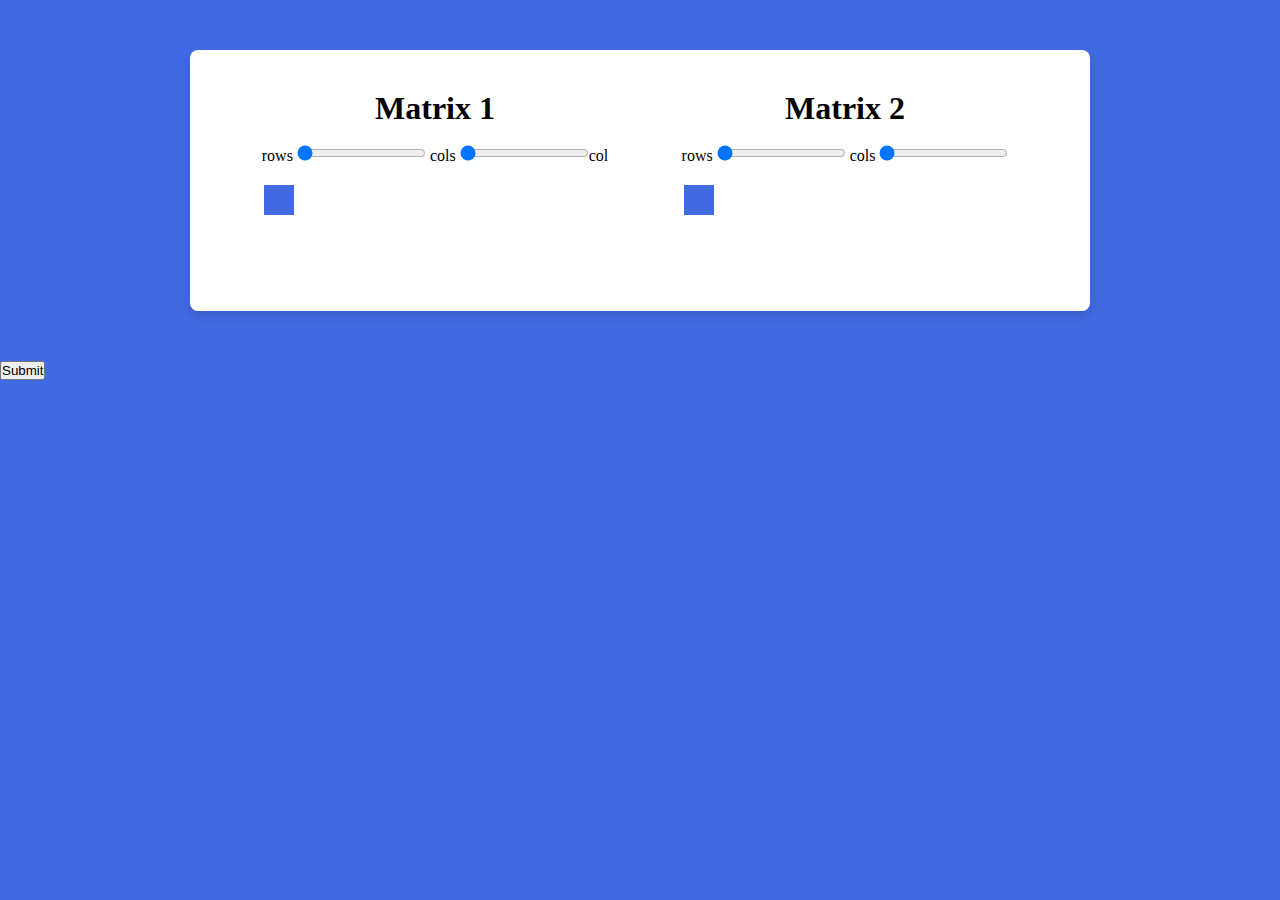
<file: matrix/index.html>
<!DOCTYPE html>
<html lang="en">

<head>
    <meta charset="UTF-8">
    <meta name="viewport" content="width=device-width, initial-scale=1.0">
    <meta http-equiv="X-UA-Compatible" content="ie=edge">
    <title>Matrix</title>
    <link rel="stylesheet" href="index.css">
    <script src="index.js" defer></script>
</head>

<body>
    <div class="wrapper">
        <div class="matrix1">
            <h1>Matrix 1</h1><br>
            <label for="">rows</label>
            <input type="range" class="row" value="1" min="1" max="10">
            <label for="">cols</label>
            <input type="range" class="col" value="1" min="1" max="10">col<br><br>
            <table>
                <tbody></tbody>
            </table><br><br><br>
        </div>
        <div class="matrix2">
            <h1>Matrix 2</h1><br>
            <label for="">rows</label>
            <input type="range" class="row" value="1" min="1" max="10">
            <label for="">cols</label>
            <input type="range" class="col" value="1" min="1" max="10"><br><br>
            <table>
                <tbody></tbody>
            </table><br><br><br>
            <!-- <button>Submit</button> -->
        </div>
    </div>
    <button>Submit</button>
</body>

</html>
</file>
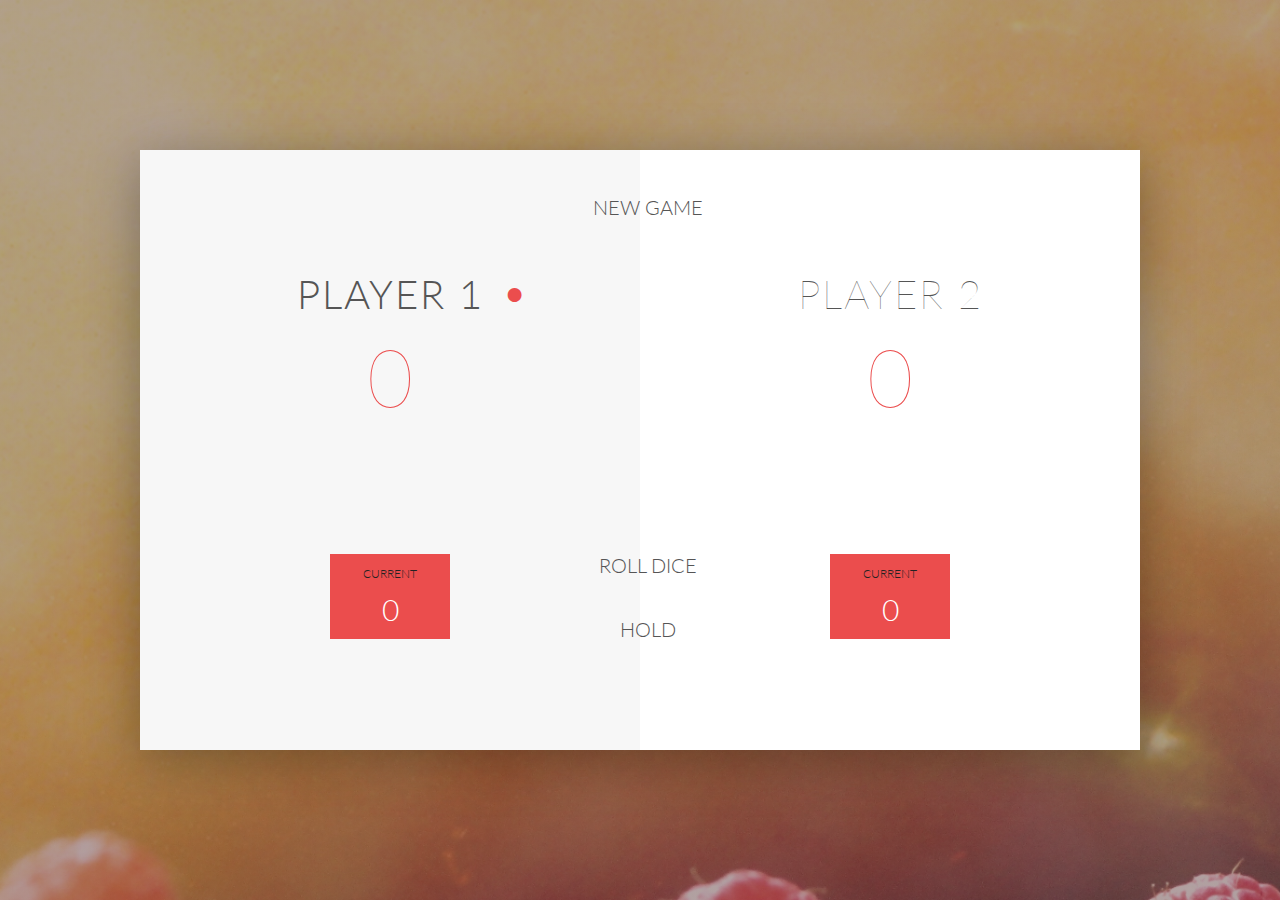
<file: pig game/index.html>
<!DOCTYPE html>
<html lang="en">

<head>
    <meta charset="UTF-8">
    <link href="https://fonts.googleapis.com/css?family=Lato:100,300,600" rel="stylesheet" type="text/css">
    <link href="http://code.ionicframework.com/ionicons/2.0.1/css/ionicons.min.css" rel="stylesheet" type="text/css">
    <link type="text/css" rel="stylesheet" href="./css/index.css">

    <title>Pig Game</title>
</head>

<body>
    <div class="wrapper clearfix">
        <div class="player-0-panel active">
            <div class="player-name" id="name-0">Player 1</div>
            <div class="player-score" id="score-0">0</div>
            <div class="player-current-box">
                <div class="player-current-label">Current</div>
                <div class="player-current-score" id="current-0">0</div>
            </div>
        </div>

        <div class="player-1-panel">
            <div class="player-name" id="name-1">Player 2</div>
            <div class="player-score" id="score-1">0</div>
            <div class="player-current-box">
                <div class="player-current-label">Current</div>
                <div class="player-current-score" id="current-1">0</div>
            </div>
        </div>

        <button class="btn-new"><i class="ion-ios-plus-outline"></i>New game</button>
        <button class="btn-roll"><i class="ion-ios-loop"></i>Roll dice</button>
        <button class="btn-hold"><i class="ion-ios-download-outline"></i>Hold</button>

        <img src="./assets/dice-5.png" alt="Dice" class="dice">
    </div>

</body>
<script src="./js/index.js"></script>

</html>
</file>
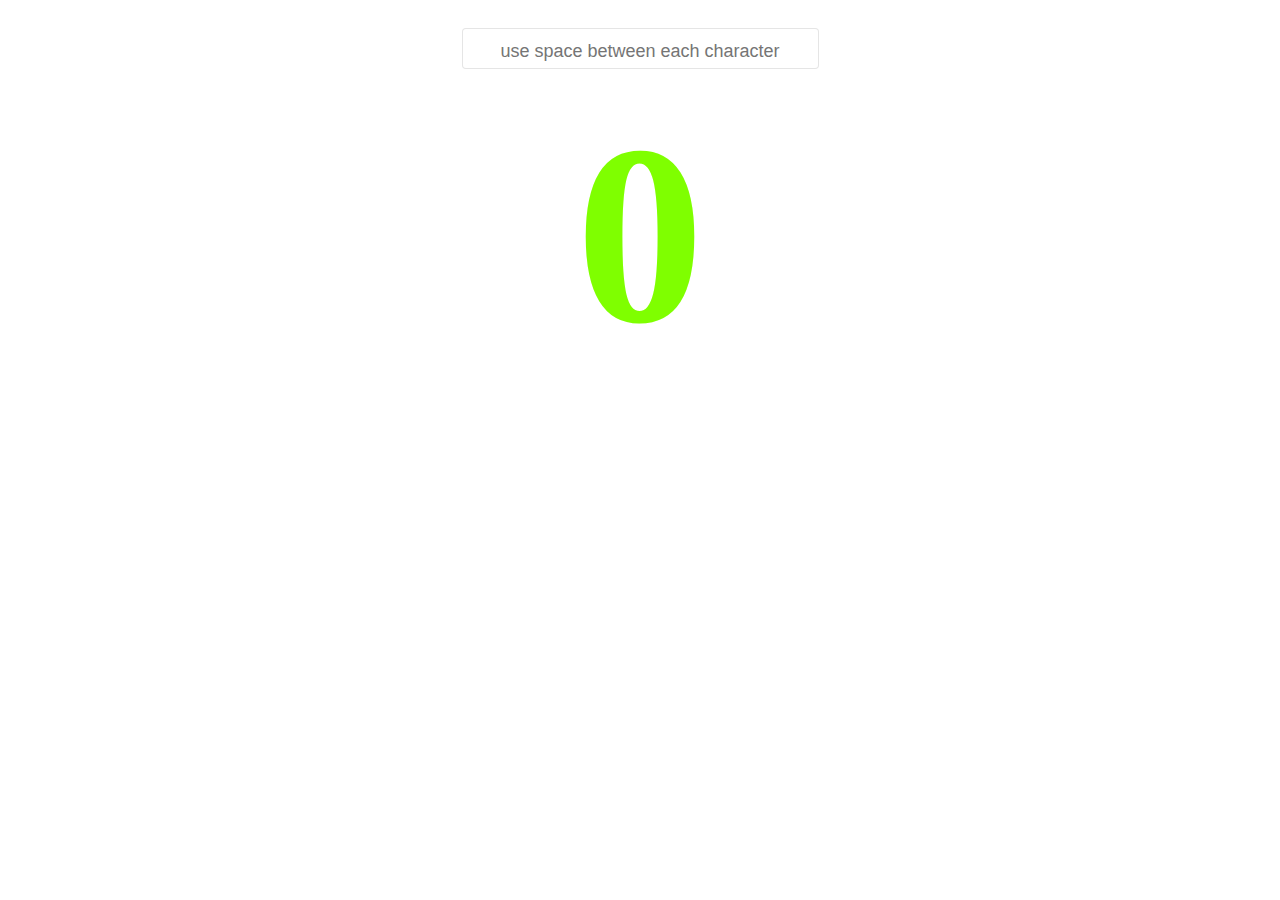
<file: stringCalculator/index.html>
<!DOCTYPE html>
<html lang="en">

<head>
    <meta charset="UTF-8">
    <meta name="viewport" content="width=device-width, initial-scale=1.0">
    <meta http-equiv="X-UA-Compatible" content="ie=edge">
    <title>Document</title>
    <script defer src="index.js"></script>

</head>

<style>
    body {
        align-items: center;
        justify-content: center;
        text-align: center;
    }

    h1 {
        font-family: 'Google Sans';
        text-rendering: geometricPrecision;
        color: chartreuse;
        font-size: 16em;
        margin: 0
    }

    input {
        border: 1px solid rgba(0, 0, 0, 0.1);
        padding: 4px 10px;
        font-size: 26px;
        border-radius: 4px;
        margin: 20px;
        outline: 0;
        text-align: center;
        color: chartreuse;
    }

    input::placeholder {
        font-size: 18px
    }

    input:hover {
        border: 1px solid rgba(0, 0, 0, 0.2);

    }

</style>

<body>
    <input type="text" placeholder="use space between each character">
    <h1>0</h1>
</body>

</html>
</file>
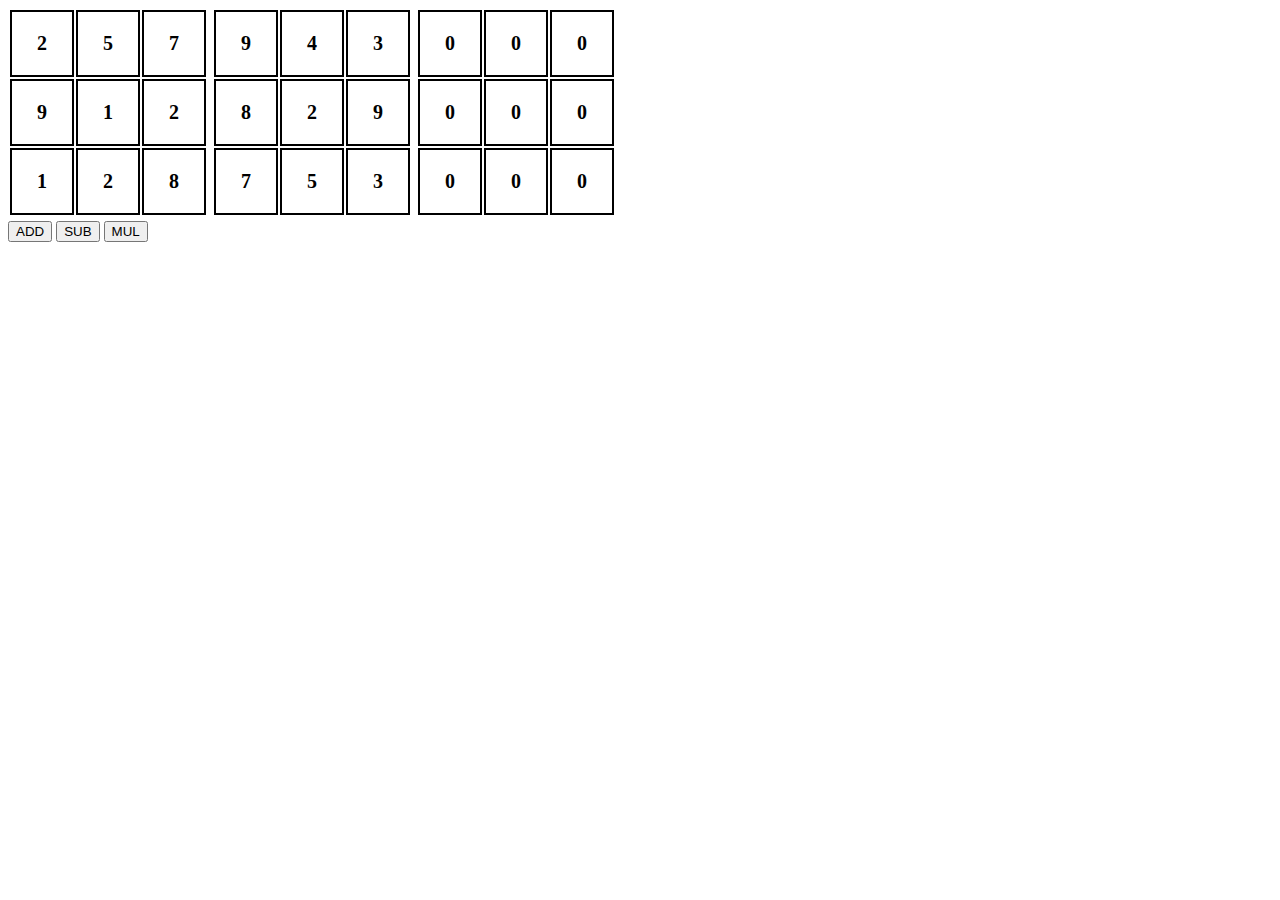
<file: playground/static matrix/index.html>
<!DOCTYPE html>
<html lang="en">

<head>
    <meta charset="UTF-8">
    <meta name="viewport" content="width=device-width, initial-scale=1.0">
    <meta http-equiv="X-UA-Compatible" content="ie=edge">
    <title>Document</title>
    <link rel="stylesheet" href="index.css">
    <script defer src="index.js"></script>
</head>

<body>
    <table id="t1">
        <tr>
            <td>2</td>
            <td>5</td>
            <td>7</td>
        </tr>
        <tr>
            <td>9</td>
            <td>1</td>
            <td>2</td>
        </tr>
        <tr>
            <td>1</td>
            <td>2</td>
            <td>8</td>
        </tr>
    </table>
    <table id="t2">
        <tr>
            <td>9</td>
            <td>4</td>
            <td>3</td>
        </tr>
        <tr>
            <td>8</td>
            <td>2</td>
            <td>9</td>
        </tr>
        <tr>
            <td>7</td>
            <td>5</td>
            <td>3</td>
        </tr>
    </table>
    <table id="res">
        <tr>
            <td>0</td>
            <td>0</td>
            <td>0</td>
        </tr>
        <tr>
            <td>0</td>
            <td>0</td>
            <td>0</td>
        </tr>
        <tr>
            <td>0</td>
            <td>0</td>
            <td>0</td>
        </tr>
    </table>
    <br>
    <button id="add" onclick="add()">ADD</button>
    <button id="sub" onclick="sub()">SUB</button>
    <button id="mul" onclick="mul()">MUL</button>
</body>

</html>
</file>
<file: matrix/index.css>
*{
    margin: 0;
    padding: 0
}


body{
    background: royalblue;
    font-family: Google Sans
}

.wrapper{
    width: 900px;
    background:#fff;
    box-shadow: 0 5px 10px rgba(0,0,0,0.1);
    border-radius: 8px;
    margin: 50px auto;
    padding: 20px;
    box-sizing: border-box;
    display: grid;
    grid-template-columns: 1fr 1fr;
    justify-items: center;
    padding: 40px
}


td{
    margin: 10px;
}

td input{
    width: 30px;
    background: royalblue;
    height: 30px;
    color: white;
    text-align: center;
    border: 0;
    outline: 0
}

.matrix1,.matrix2{
    text-align: center
}
</file>
<file: pig game/css/index.css>
.final-score {
    position: absolute;
    left: 50%;
    transform: translateX(-50%);
    top: 520px;
    color: #555;
    font-size: 18px;
    font-family: 'Lato';
    text-align: center;
    padding: 10px;
    width: 160px;
    text-transform: uppercase;
}

.final-score:focus {
    outline: none;
}

#dice-1 {
    top: 120px;
}

#dice-2 {
    top: 250px;
}

* {
    margin: 0;
    padding: 0;
    box-sizing: border-box;
}

.clearfix::after {
    content: "";
    display: table;
    clear: both;
}

body {
    background-image: linear-gradient(rgba(62, 20, 20, 0.4), rgba(62, 20, 20, 0.4)), url(../assets/back.jpg);
    background-size: cover;
    background-position: center;
    font-family: Lato;
    font-weight: 300;
    position: relative;
    height: 100vh;
    color: #555;
}

.wrapper {
    width: 1000px;
    position: absolute;
    top: 50%;
    left: 50%;
    transform: translate(-50%, -50%);
    background-color: #fff;
    box-shadow: 0px 10px 50px rgba(0, 0, 0, 0.3);
    overflow: hidden;
}

.player-0-panel, .player-1-panel {
    width: 50%;
    float: left;
    height: 600px;
    padding: 100px;
}

/**********************************************
*** PLAYERS
**********************************************/

.player-name {
    font-size: 40px;
    text-align: center;
    text-transform: uppercase;
    letter-spacing: 2px;
    font-weight: 100;
    margin-top: 20px;
    margin-bottom: 10px;
    position: relative;
}

.player-score {
    text-align: center;
    font-size: 80px;
    font-weight: 100;
    color: #EB4D4D;
    margin-bottom: 130px;
}

.active {
    background-color: #f7f7f7;
}

.active .player-name {
    font-weight: 300;
}

.active .player-name::after {
    content: "\2022";
    font-size: 47px;
    position: absolute;
    color: #EB4D4D;
    top: -7px;
    right: 10px;
}

.player-current-box {
    background-color: #EB4D4D;
    color: #fff;
    width: 40%;
    margin: 0 auto;
    padding: 12px;
    text-align: center;
}

.player-current-label {
    text-transform: uppercase;
    margin-bottom: 10px;
    font-size: 12px;
    color: #222;
}

.player-current-score {
    font-size: 30px;
}

button {
    position: absolute;
    width: 200px;
    left: 50%;
    transform: translateX(-50%);
    color: #555;
    background: none;
    border: none;
    font-family: Lato;
    font-size: 20px;
    text-transform: uppercase;
    cursor: pointer;
    font-weight: 300;
    transition: background-color 0.3s, color 0.3s;
}

button:hover {
    font-weight: 600;
}

button:hover i {
    margin-right: 20px;
}

button:focus {
    outline: none;
}

i {
    color: #EB4D4D;
    display: inline-block;
    margin-right: 15px;
    font-size: 32px;
    line-height: 1;
    vertical-align: text-top;
    margin-top: -4px;
    transition: margin 0.3s;
}

.btn-new {
    top: 45px;
}

.btn-roll {
    top: 403px;
}

.btn-hold {
    top: 467px;
}

.dice {
    position: absolute;
    left: 50%;
    top: 178px;
    transform: translateX(-50%);
    height: 100px;
    box-shadow: 0px 10px 60px rgba(0, 0, 0, 0.10);
}

.winner {
    background-color: #f7f7f7;
}

.winner .player-name {
    font-weight: 300;
    color: #EB4D4D;
}
</file>
<file: playground/static matrix/index.css>
table {
    display: inline-block;
}

tr, td {
    border: 2px solid black;
    padding: 20px;
    width: 20px;
    height: 20px;
    text-align: center;
    font-family: Google Sans;
    font-size: 20px;
    font-weight: bold;
}
</file>
